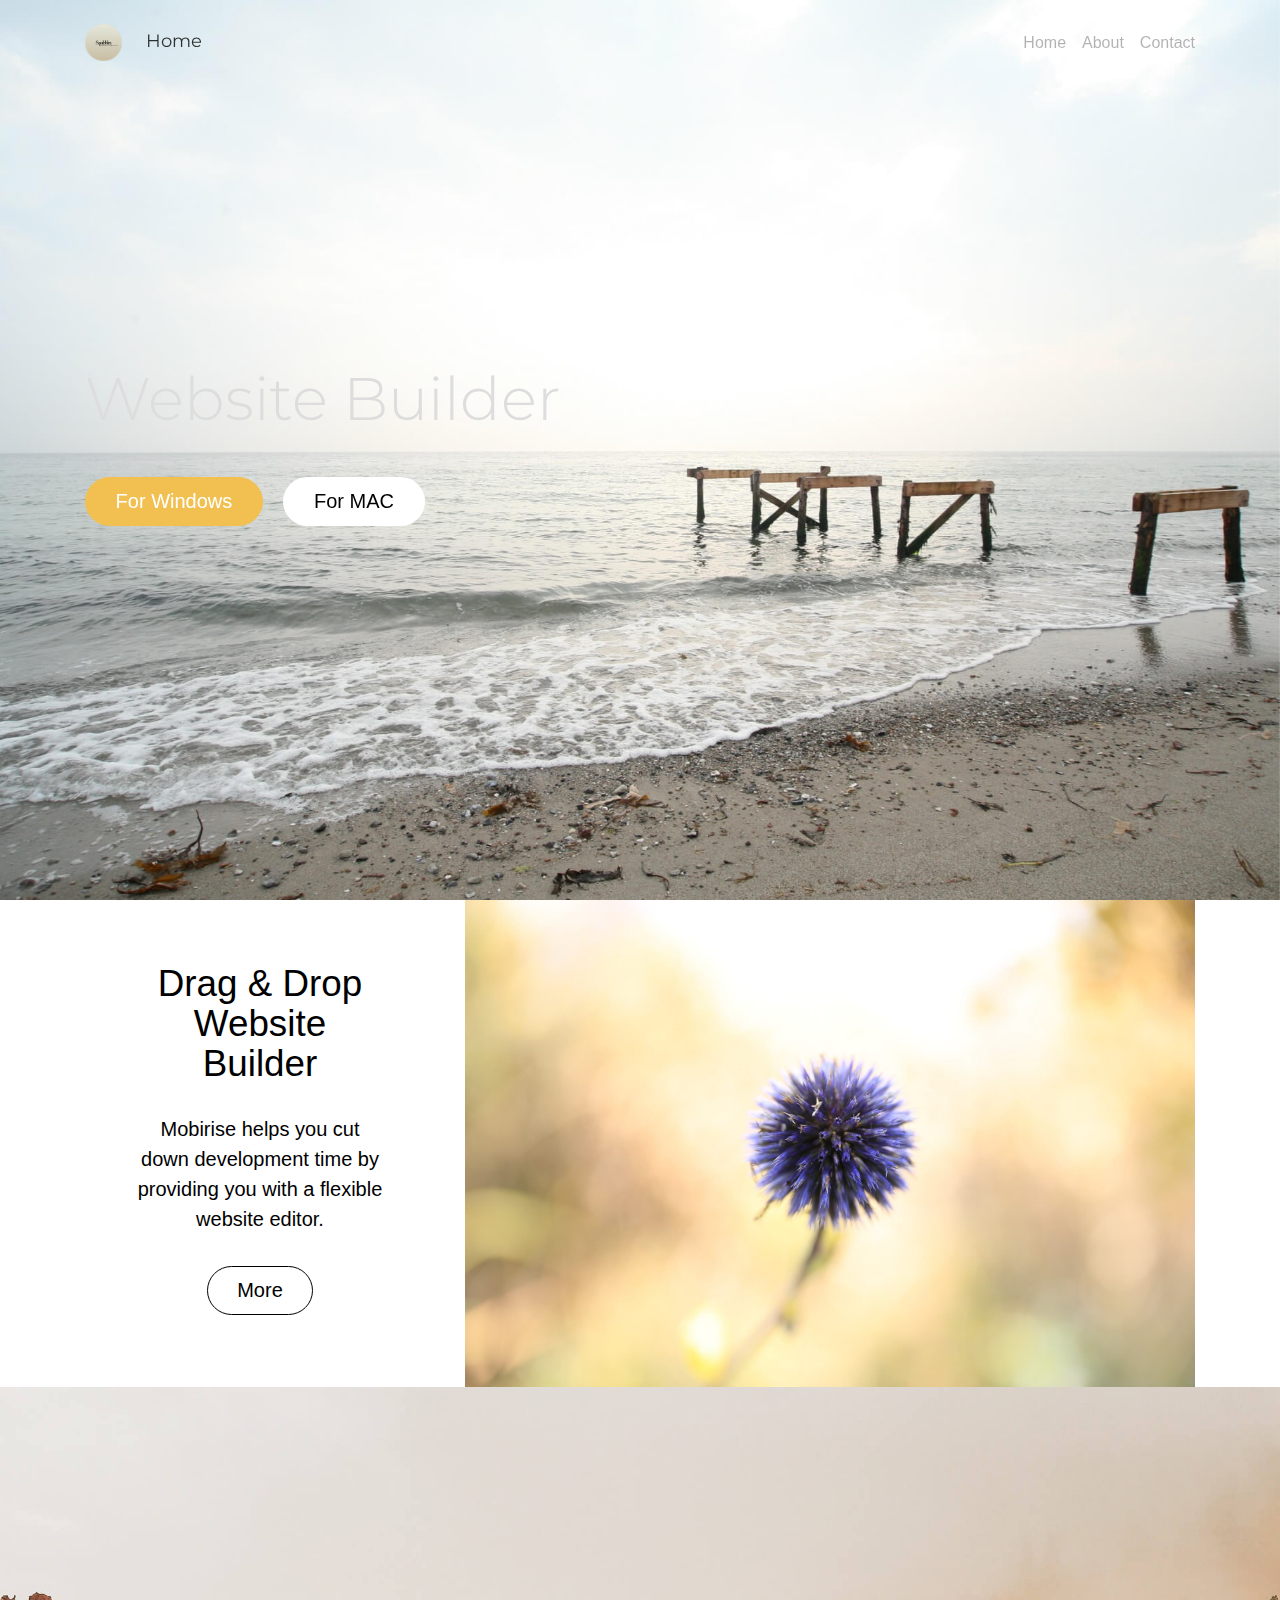
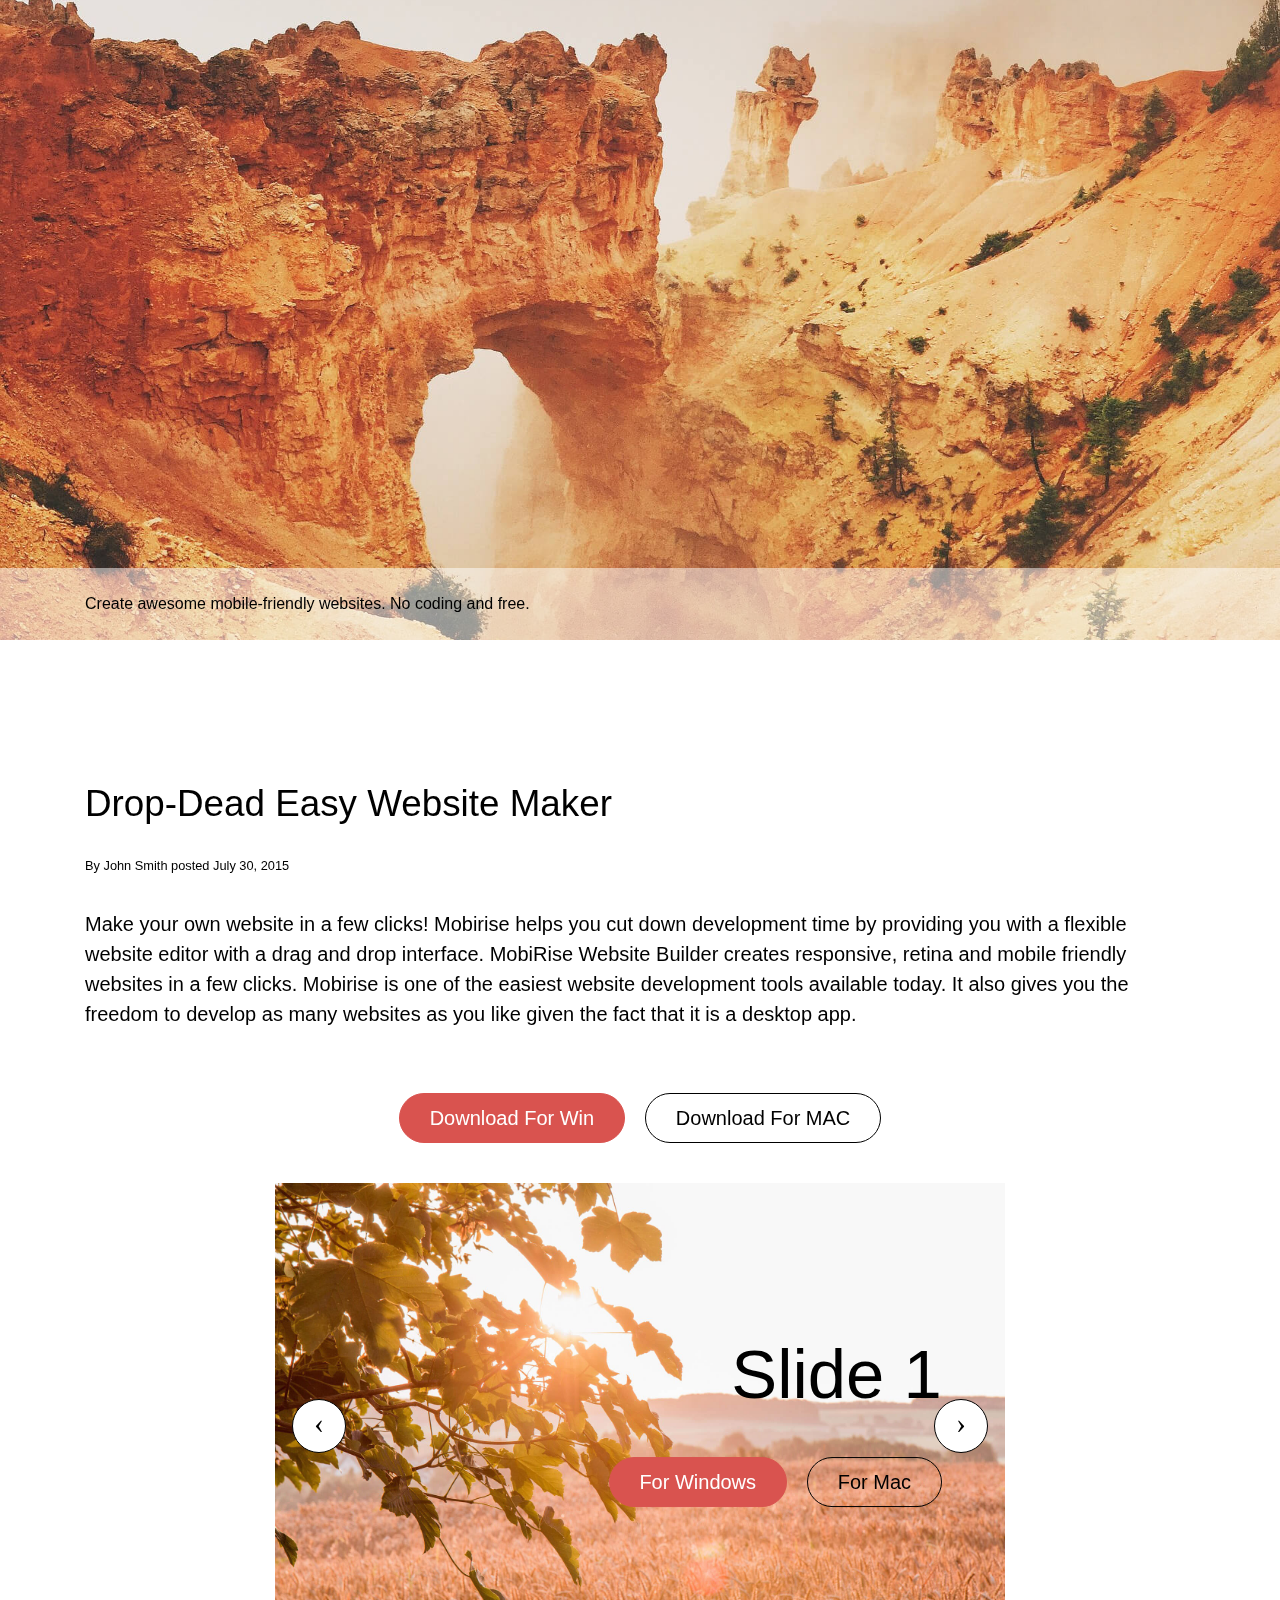
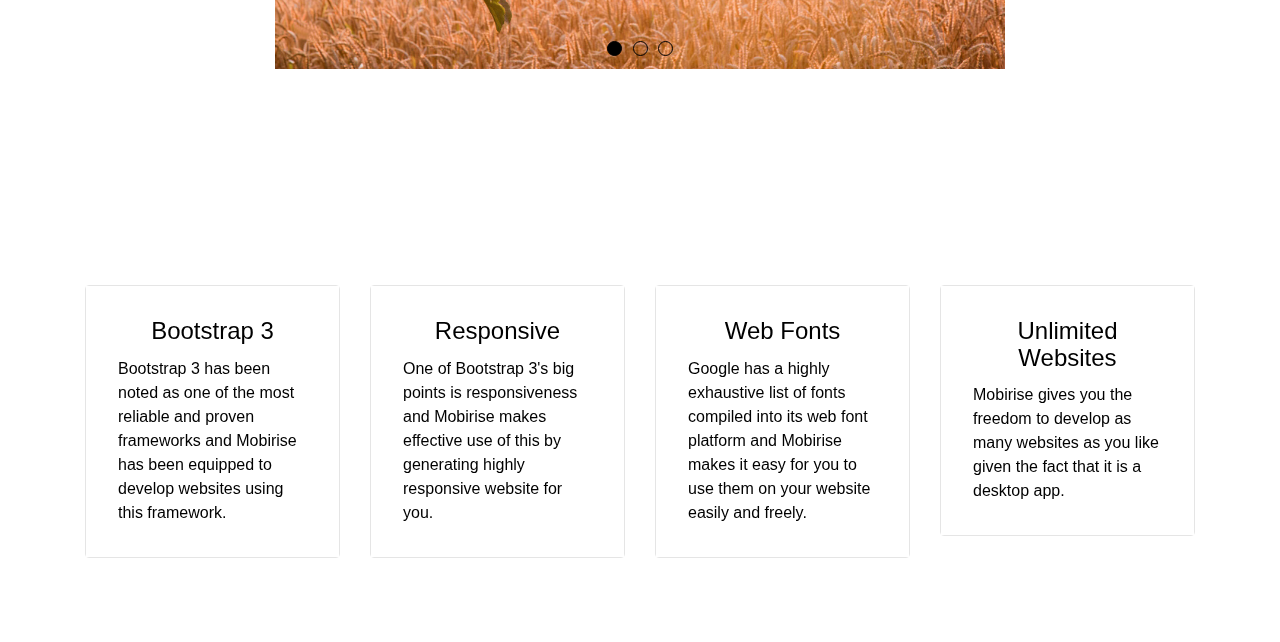
<file: index.html>
<!DOCTYPE html>
<html >
<head>

<meta charset="UTF-8">
<meta http-equiv="X-UA-Compatible" content="IE=edge">
<meta name="viewport" content="width=device-width, initial-scale=1, minimum-scale=1">
<link href="assets/images/icon-128x128.png" rel="shortcut icon" type="image/x-icon">
<meta name="description" content="">
<title>Home</title>
<link rel="stylesheet" href="assets/web/assets/mobirise-icons/mobirise-icons.css">

<!-- Customized Google Fonts -->
<link href="https://fonts.googleapis.com/css?family=Montserrat" rel="stylesheet">
<link href="https://fonts.googleapis.com/css?family=Lato" rel="stylesheet"> 

<link rel="stylesheet" href="assets/tether/tether.min.css">
<link rel="stylesheet" href="assets/bootstrap/css/bootstrap.min.css">
<link rel="stylesheet" href="assets/soundcloud-plugin/style.css">
<link rel="stylesheet" href="assets/puritym/css/style.css">
<link rel="stylesheet" href="assets/mobirise/css/mbr-additional.css" type="text/css">
</head>
<body>
<nav class="navbar navbar-light mbr-navbar navbar-transparent navbar-fixed-top" id="menu-0" data-rv-view="0">
  <div class="container">
    <button class="navbar-toggler pull-right hidden-md-up" type="button" data-toggle="collapse" data-target="#exCollapsingNavbar2">
    <div class="hamburger-icon"></div>
    </button>
    <div class="clearfix"></div>
    <div class="collapse navbar-toggleable-sm" id="exCollapsingNavbar2"> <span class="navbar-logo"><a href="#"><img src="assets/images/icon-128x128.png" alt="Mobirise"></a></span> <span><a class="navbar-brand" href="https://squibblr5.github.io">Home</a></span>
      <ul class="nav navbar-nav pull-xs-right">
        <li class="nav-item"><a class="nav-link" href="#">Home</a></li>
        <li class="nav-item"><a class="nav-link" href="#">About</a></li>
        <li class="nav-item"><a class="nav-link" href="#">Contact</a></li>
      </ul>
    </div>
  </div>
</nav>
<section class="mbr-section mbr-section-full mbr-parallax-background mbr-after-navbar" id="header4-1" data-rv-view="2" style="background-image: url(assets/images/photo-2.jpg);">
  <div class="mbr-table-cell">
    <div class="container">
      <div class="row">
        <div class="col-md-9">
          <h1 class="mbr-section-title display-1">Website Builder</h1>
          <div class="mbr-buttons--left"><a class="btn btn-lg btn-warning" href="https://mobirise.com">For Windows</a> <a class="btn btn-lg btn-white" href="https://mobirise.com">For MAC</a></div>
        </div>
      </div>
    </div>
  </div>
</section>
<section class="mbr-section mbr-section-nopadding" id="msg-box4-2" data-rv-view="5" style="background-color: rgb(255, 255, 255); padding-top: 0rem; padding-bottom: 0rem;">
  <div class="container">
    <div class="row">
      <div class="col-xs-12 col-lg-3 mbr-inner-padding text-xs-center mbr-table-cell-lg">
        <h3 class="mbr-section-title display-4">Drag &amp; Drop Website Builder</h3>
        <div class="lead">
          <p>Mobirise helps you cut down development time by providing you with a flexible website editor.</p>
        </div>
        <div><a class="btn btn-lg btn-secondary-outline" href="https://mobirise.com">More</a></div>
      </div>
      <div class="col-xs-12 col-lg-9 mbr-table-cell-lg image-size" style="width: 50%;">
        <div class="mbr-figure"><img src="assets/images/photo-4.jpg"></div>
      </div>
    </div>
  </div>
</section>
<section class="mbr-section mbr-section-nopadding mbr-figure--caption-outside-bottom" id="image1-3" data-rv-view="8">
  <div class="mbr-figure">
    <div><img src="assets/images/photo-13.jpg"></div>
    <div class="mbr-figure-caption mbr-figure-caption-over">
      <div class="container">Create awesome mobile-friendly websites. No coding and free.</div>
    </div>
  </div>
</section>
<section class="mbr-section mbr-section__container mbr-section__container--first" id="header3-5" data-rv-view="10">
  <div class="container">
    <div class="row">
      <div class="col-md-12">
        <h3 class="mbr-section-title display-4">Drop-Dead Easy Website Maker</h3>
        <small>By John Smith posted July 30, 2015</small> </div>
    </div>
  </div>
</section>

<!-- Modified Section MD-12 from MD-8 Offset 2 -->
<section class="mbr-section mbr-section__container mbr-section__container--middle" id="content1-6" data-rv-view="12">
  <div class="container">
    <div class="row">
      <div class="col-md-12 lead">
        <p>Make your own website in a few clicks! Mobirise helps you cut down development time by providing you with a flexible website editor with a drag and drop interface. MobiRise Website Builder creates responsive, retina and mobile friendly websites in a few clicks. Mobirise is one of the easiest website development tools available today. It also gives you the freedom to develop as many websites as you like given the fact that it is a desktop app.</p>
      </div>
    </div>
  </div>
</section>
<section class="mbr-section mbr-section__container mbr-section__container--middle" id="buttons1-7" data-rv-view="13">
  <div class="container">
    <div class="row">
      <div class="col-md-8 col-md-offset-2">
        <div class="text-xs-center"><a class="btn btn-lg btn-danger" href="https://mobirise.com/mobirise-free-win.zip">Download For Win</a> <a class="btn btn-lg btn-secondary-outline" href="https://mobirise.com/mobirise-free-mac.zip">Download For MAC</a></div>
      </div>
    </div>
  </div>
</section>
<section class="mbr-slider mbr-section mbr-section__container carousel slide mbr-section__container--last" data-ride="carousel" data-keyboard="false" data-wrap="true" data-interval="5000" id="slider2-8" data-rv-view="14">
  <div class=" container article-slider">
    <div class=" row">
      <div class=" col-md-8 col-md-offset-2">
        <ol class="carousel-indicators">
          <li data-app-prevent-settings="" data-target="#slider2-8" class="active" data-slide-to="0"></li>
          <li data-app-prevent-settings="" data-target="#slider2-8" data-slide-to="1"></li>
          <li data-app-prevent-settings="" data-target="#slider2-8" data-slide-to="2"></li>
        </ol>
        <div class="carousel-inner" role="listbox">
          <div class="mbr-section carousel-item dark center active">
            <div class="mbr-table-cell">
              <div> <img src="assets/images/photo-6.jpg">
                <div class="row">
                  <div class="col-md-8 col-md-offset-3 text-xs-right">
                    <h2 class="mbr-section-title display-1">Slide 1</h2>
                    <div><a class="btn btn-lg btn-danger" href="https://mobirise.com">For Windows</a> <a class="btn btn-lg btn-secondary-outline" href="https://mobirise.com">For Mac</a></div>
                  </div>
                </div>
              </div>
            </div>
          </div>
          <div class="mbr-section carousel-item dark center">
            <div class="mbr-table-cell">
              <div> <img src="assets/images/photo-9.jpg">
                <div class="row">
                  <div class="col-md-8 col-md-offset-1">
                    <h2 class="mbr-section-title display-1">Slide 2</h2>
                    <div><a class="btn btn-lg btn-danger" href="https://mobirise.com">For Windows</a> <a class="btn btn-lg btn-secondary-outline" href="https://mobirise.com">For Mac</a></div>
                  </div>
                </div>
              </div>
            </div>
          </div>
          <div class="mbr-section carousel-item dark center">
            <div class="mbr-table-cell">
              <div> <img src="assets/images/photo-10.jpg">
                <div class="row">
                  <div class="col-md-8 col-md-offset-2 text-xs-center">
                    <h2 class="mbr-section-title display-1">Slide 3</h2>
                    <div><a class="btn btn-lg btn-danger" href="https://mobirise.com">For Windows</a> <a class="btn btn-lg btn-secondary-outline" href="https://mobirise.com">For Mac</a></div>
                  </div>
                </div>
              </div>
            </div>
          </div>
        </div>
        <a data-app-prevent-settings="" class="left carousel-control" role="button" data-slide="prev" href="#slider2-8"> <span class="icon-prev" aria-hidden="true"></span> <span class="sr-only">Previous</span> </a> <a data-app-prevent-settings="" class="right carousel-control" role="button" data-slide="next" href="#slider2-8"> <span class="icon-next" aria-hidden="true"></span> <span class="sr-only">Next</span> </a> </div>
    </div>
  </div>
</section>
<section class="mbr-section mbr-section-small" id="content4-4" data-rv-view="26" style="background-color: rgb(255, 255, 255); padding-top: 4.5rem; padding-bottom: 4.5rem;">
  <div class="container">
    <div class="row">
      <div class="col-sm-6 col-md-3">
        <div class="card cart-block">
          <div class="card-block">
            <h4 class="card-title text-xs-center">Bootstrap 3</h4>
            <p class="card-text">Bootstrap 3 has been noted as one of the most reliable and proven frameworks and Mobirise has been equipped to develop websites using this framework.</p>
          </div>
        </div>
      </div>
      <div class="col-sm-6 col-md-3">
        <div class="card cart-block">
          <div class="card-block">
            <h4 class="card-title text-xs-center">Responsive</h4>
            <p class="card-text">One of Bootstrap 3's big points is responsiveness and Mobirise makes effective use of this by generating highly responsive website for you.</p>
          </div>
        </div>
      </div>
      <div class="col-sm-6 col-md-3">
        <div class="card cart-block">
          <div class="card-block">
            <h4 class="card-title text-xs-center">Web Fonts</h4>
            <p class="card-text">Google has a highly exhaustive list of fonts compiled into its web font platform and Mobirise makes it easy for you to use them on your website easily and freely.</p>
          </div>
        </div>
      </div>
      <div class="col-sm-6 col-md-3">
        <div class="card cart-block">
          <div class="card-block">
            <h4 class="card-title text-xs-center">Unlimited Websites</h4>
            <p class="card-text">Mobirise gives you the freedom to develop as many websites as you like given the fact that it is a desktop app.</p>
          </div>
        </div>
      </div>
    </div>
  </div>
</section>
<script src="assets/web/assets/jquery/jquery.min.js"></script> 
<script src="assets/tether/tether.min.js"></script> 
<script src="assets/bootstrap/js/bootstrap.min.js"></script> 
<script src="assets/smooth-scroll/smooth-scroll.js"></script> 
<script src="assets/jarallax/jarallax.js"></script> 
<script src="assets/bootstrap-carousel-swipe/bootstrap-carousel-swipe.js"></script> 
<script src="assets/puritym/js/script.js"></script>
</body>
</html>
</file>
<file: assets/web/assets/mobirise-icons/mobirise-icons.css>
@font-face {
  font-family: 'MobiriseIcons';
  src:  url('mobirise-icons.eot?spat4u');
  src:  url('mobirise-icons.eot?spat4u#iefix') format('embedded-opentype'),
    url('mobirise-icons.ttf?spat4u') format('truetype'),
    url('mobirise-icons.woff?spat4u') format('woff'),
    url('mobirise-icons.svg?spat4u#MobiriseIcons') format('svg');
  font-weight: normal;
  font-style: normal;
}

[class^="mbri-"], [class*=" mbri-"] {
  /* use !important to prevent issues with browser extensions that change fonts */
  font-family: MobiriseIcons !important;
  speak: none;
  font-style: normal;
  font-weight: normal;
  font-variant: normal;
  text-transform: none;
  line-height: 1;

  /* Better Font Rendering =========== */
  -webkit-font-smoothing: antialiased;
  -moz-osx-font-smoothing: grayscale;
}

.mbri-add-submenu:before {
  content: "\e900";
}
.mbri-alert:before {
  content: "\e901";
}
.mbri-align-center:before {
  content: "\e902";
}
.mbri-align-justify:before {
  content: "\e903";
}
.mbri-align-left:before {
  content: "\e904";
}
.mbri-align-right:before {
  content: "\e905";
}
.mbri-android:before {
  content: "\e906";
}
.mbri-apple:before {
  content: "\e907";
}
.mbri-arrow-down:before {
  content: "\e908";
}
.mbri-arrow-next:before {
  content: "\e909";
}
.mbri-arrow-prev:before {
  content: "\e90a";
}
.mbri-arrow-up:before {
  content: "\e90b";
}
.mbri-bold:before {
  content: "\e90c";
}
.mbri-bookmark:before {
  content: "\e90d";
}
.mbri-bootstrap:before {
  content: "\e90e";
}
.mbri-briefcase:before {
  content: "\e90f";
}
.mbri-browse:before {
  content: "\e910";
}
.mbri-bulleted-list:before {
  content: "\e911";
}
.mbri-calendar:before {
  content: "\e912";
}
.mbri-camera:before {
  content: "\e913";
}
.mbri-cart-add:before {
  content: "\e914";
}
.mbri-cart-full:before {
  content: "\e915";
}
.mbri-cash:before {
  content: "\e916";
}
.mbri-change-style:before {
  content: "\e917";
}
.mbri-chat:before {
  content: "\e918";
}
.mbri-clock:before {
  content: "\e919";
}
.mbri-close:before {
  content: "\e91a";
}
.mbri-cloud:before {
  content: "\e91b";
}
.mbri-code:before {
  content: "\e91c";
}
.mbri-contact-form:before {
  content: "\e91d";
}
.mbri-credit-card:before {
  content: "\e91e";
}
.mbri-cursor-click:before {
  content: "\e91f";
}
.mbri-cust-feedback:before {
  content: "\e920";
}
.mbri-database:before {
  content: "\e921";
}
.mbri-delivery:before {
  content: "\e922";
}
.mbri-desktop:before {
  content: "\e923";
}
.mbri-devices:before {
  content: "\e924";
}
.mbri-down:before {
  content: "\e925";
}
.mbri-download:before {
  content: "\e989";
}
.mbri-drag-n-drop:before {
  content: "\e927";
}
.mbri-drag-n-drop2:before {
  content: "\e928";
}
.mbri-edit:before {
  content: "\e929";
}
.mbri-edit2:before {
  content: "\e92a";
}
.mbri-error:before {
  content: "\e92b";
}
.mbri-extension:before {
  content: "\e92c";
}
.mbri-features:before {
  content: "\e92d";
}
.mbri-file:before {
  content: "\e92e";
}
.mbri-flag:before {
  content: "\e92f";
}
.mbri-folder:before {
  content: "\e930";
}
.mbri-gift:before {
  content: "\e931";
}
.mbri-github:before {
  content: "\e932";
}
.mbri-globe:before {
  content: "\e933";
}
.mbri-globe-2:before {
  content: "\e934";
}
.mbri-growing-chart:before {
  content: "\e935";
}
.mbri-hearth:before {
  content: "\e936";
}
.mbri-help:before {
  content: "\e937";
}
.mbri-home:before {
  content: "\e938";
}
.mbri-hot-cup:before {
  content: "\e939";
}
.mbri-idea:before {
  content: "\e93a";
}
.mbri-image-gallery:before {
  content: "\e93b";
}
.mbri-image-slider:before {
  content: "\e93c";
}
.mbri-info:before {
  content: "\e93d";
}
.mbri-italic:before {
  content: "\e93e";
}
.mbri-key:before {
  content: "\e93f";
}
.mbri-laptop:before {
  content: "\e940";
}
.mbri-layers:before {
  content: "\e941";
}
.mbri-left-right:before {
  content: "\e942";
}
.mbri-left:before {
  content: "\e943";
}
.mbri-letter:before {
  content: "\e944";
}
.mbri-like:before {
  content: "\e945";
}
.mbri-link:before {
  content: "\e946";
}
.mbri-lock:before {
  content: "\e947";
}
.mbri-login:before {
  content: "\e948";
}
.mbri-logout:before {
  content: "\e949";
}
.mbri-magic-stick:before {
  content: "\e94a";
}
.mbri-map-pin:before {
  content: "\e94b";
}
.mbri-menu:before {
  content: "\e94c";
}
.mbri-mobile:before {
  content: "\e94d";
}
.mbri-mobile2:before {
  content: "\e94e";
}
.mbri-mobirise:before {
  content: "\e94f";
}
.mbri-more-horizontal:before {
  content: "\e950";
}
.mbri-more-vertical:before {
  content: "\e951";
}
.mbri-music:before {
  content: "\e952";
}
.mbri-new-file:before {
  content: "\e953";
}
.mbri-numbered-list:before {
  content: "\e954";
}
.mbri-opened-folder:before {
  content: "\e955";
}
.mbri-pages:before {
  content: "\e956";
}
.mbri-paper-plane:before {
  content: "\e957";
}
.mbri-paperclip:before {
  content: "\e958";
}
.mbri-photo:before {
  content: "\e959";
}
.mbri-photos:before {
  content: "\e95a";
}
.mbri-pin:before {
  content: "\e95b";
}
.mbri-play:before {
  content: "\e95c";
}
.mbri-plus:before {
  content: "\e95d";
}
.mbri-preview:before {
  content: "\e95e";
}
.mbri-print:before {
  content: "\e95f";
}
.mbri-protect:before {
  content: "\e960";
}
.mbri-question:before {
  content: "\e961";
}
.mbri-quote-left:before {
  content: "\e962";
}
.mbri-quote-right:before {
  content: "\e963";
}
.mbri-refresh:before {
  content: "\e964";
}
.mbri-responsive:before {
  content: "\e965";
}
.mbri-right:before {
  content: "\e966";
}
.mbri-rocket:before {
  content: "\e967";
}
.mbri-sad-face:before {
  content: "\e968";
}
.mbri-sale:before {
  content: "\e969";
}
.mbri-save:before {
  content: "\e96a";
}
.mbri-search:before {
  content: "\e96b";
}
.mbri-setting:before {
  content: "\e96c";
}
.mbri-setting2:before {
  content: "\e96d";
}
.mbri-setting3:before {
  content: "\e96e";
}
.mbri-share:before {
  content: "\e96f";
}
.mbri-shopping-bag:before {
  content: "\e970";
}
.mbri-shopping-basket:before {
  content: "\e971";
}
.mbri-shopping-cart:before {
  content: "\e972";
}
.mbri-sites:before {
  content: "\e973";
}
.mbri-smile-face:before {
  content: "\e974";
}
.mbri-speed:before {
  content: "\e975";
}
.mbri-star:before {
  content: "\e976";
}
.mbri-success:before {
  content: "\e977";
}
.mbri-sun:before {
  content: "\e978";
}
.mbri-sun2:before {
  content: "\e979";
}
.mbri-tablet:before {
  content: "\e97a";
}
.mbri-tablet-vertical:before {
  content: "\e97b";
}
.mbri-target:before {
  content: "\e97c";
}
.mbri-timer:before {
  content: "\e97d";
}
.mbri-to-ftp:before {
  content: "\e97e";
}
.mbri-to-local-drive:before {
  content: "\e97f";
}
.mbri-touch-swipe:before {
  content: "\e980";
}
.mbri-touch:before {
  content: "\e981";
}
.mbri-trash:before {
  content: "\e982";
}
.mbri-underline:before {
  content: "\e983";
}
.mbri-unlink:before {
  content: "\e984";
}
.mbri-unlock:before {
  content: "\e985";
}
.mbri-up-down:before {
  content: "\e986";
}
.mbri-up:before {
  content: "\e987";
}
.mbri-update:before {
  content: "\e988";
}
.mbri-upload:before {
 content: "\e926"; 
}
.mbri-user:before {
  content: "\e98a";
}
.mbri-user2:before {
  content: "\e98b";
}
.mbri-users:before {
  content: "\e98c";
}
.mbri-video:before {
  content: "\e98d";
}
.mbri-video-play:before {
  content: "\e98e";
}
.mbri-watch:before {
  content: "\e98f";
}
.mbri-website-theme:before {
  content: "\e990";
}
.mbri-wifi:before {
  content: "\e991";
}
.mbri-windows:before {
  content: "\e992";
}
.mbri-zoom-out:before {
  content: "\e993";
}
.mbri-redo:before {
  content: "\e994";
}
.mbri-undo:before {
  content: "\e995";
}
</file>
<file: assets/soundcloud-plugin/style.css>
.addons-container {
  position: relative;
  margin-left: auto;
  margin-right: auto;
  padding-right: 15px;
  padding-left: 15px; }
  @media (min-width: 576px) {
    .addons-container {
      padding-right: 15px;
      padding-left: 15px; } }
  @media (min-width: 768px) {
    .addons-container {
      padding-right: 15px;
      padding-left: 15px; } }
  @media (min-width: 992px) {
    .addons-container {
      padding-right: 15px;
      padding-left: 15px; } }
  @media (min-width: 1200px) {
    .addons-container {
      padding-right: 15px;
      padding-left: 15px; } }
  @media (min-width: 576px) {
    .addons-container {
      width: 540px;
      max-width: 100%; } }
  @media (min-width: 768px) {
    .addons-container {
      width: 720px;
      max-width: 100%; } }
  @media (min-width: 992px) {
    .addons-container {
      width: 960px;
      max-width: 100%; } }
  @media (min-width: 1200px) {
    .addons-container {
      width: 1140px;
      max-width: 100%; } }

.addons-container-inner{
    position: relative;
    width: 100%;
    min-height: 1px;
    padding-right: 15px;
    padding-left: 15px;
}
@media (min-width: 567px) {
    .addons-container-inner{
        -ms-flex: 0 0 66.666667%;
        flex: 0 0 66.666667%;
        max-width: 66.666667%;
    }
}
.addons-row{
    display: flex;
    justify-content:center;
}
</file>
<file: assets/mobirise/css/mbr-additional.css>
@import url(https://fonts.googleapis.com/css?family=Montserrat:400,700);


#menu-0 .navbar-toggler {
  color: #dddddd;
}
#menu-0 .navbar-brand {
  font-family: 'Montserrat', sans-serif;
  font-size: 18px;
}
#header4-1 H1 {
  color: #dddddd;
  font-family: 'Montserrat', sans-serif;
  font-size: 60px;
}
</file>
<file: assets/puritym/css/style.css>
/**
 * BOOTSTRAP CUSTOM
 */
.container {
  position: relative; }

.btn {
  margin-bottom: 0.5rem; }
  .btn + .btn {
    margin-left: 1rem; }

.btn-white {
  background: #fff;
  color: inherit; }

.btn-black {
  background: #000;
  color: #fff; }

.btn-social,
.btn-social:hover,
.btn-social:active,
.btn-social:focus {
  color: #fff; }

.display-1 {
  font-size: 4.3rem;
  margin-top: 3.9rem;
  margin-bottom: 2.8rem; }

.display-2 {
  font-size: 3.5rem;
  margin-top: 3.5rem;
  margin-bottom: 2.5rem; }

.display-3 {
  font-size: 2.8rem;
  margin-top: 3.2rem;
  margin-bottom: 2rem; }

.display-4 {
  font-size: 2.3rem;
  margin-top: 2.3rem;
  margin-bottom: 1.8rem; }

p.lead,
.lead p {
  margin-bottom: 2rem; }

.card .card-img-top {
  width: 100%; }

.card-block {
  background-color: #fff; }

@media (min-width: 768px) {
  .col-md-4:nth-of-type(3n+1) {
    clear: left; } }
@media (min-width: 544px) and (max-width: 767px) {
  .col-md-4:nth-of-type(odd) {
    clear: left; } }
.row.no-gutter {
  margin-left: 0;
  margin-right: 0; }

.row.no-gutter > [class*=col-]:not(:first-child),
.row.no-gutter > [class*=col-]:not(:last-child) {
  padding-right: 0;
  padding-left: 0; }

blockquote {
  padding: .5rem 1rem;
  margin: 0 0 1rem;
  margin-bottom: 1rem;
  font-size: 1.25rem;
  border-left: .25rem solid #f1c050; }

/**
 * TYPOGRAPHY
 */
body {
  font-family: "Alegreya Sans", sans-serif; }

h1, h2, h3, h4, h5, h6,
.h1, .h2, .h3, .h4, .h5, .h6,
.display-1, .display-2, .display-3, .display-4 {
  font-family: "Playfair Display", sans-serif; }

/**
 * MAPS
 */
@-webkit-keyframes mapCircleLoading {
  from {
    -webkit-transform: rotate(0deg); }
  to {
    -webkit-transform: rotate(359deg); } }
@keyframes mapCircleLoading {
  from {
    transform: rotate(0deg); }
  to {
    transform: rotate(359deg); } }
.mbr-map {
  position: relative; }
  .mbr-map iframe {
    height: 100%;
    width: 100%; }
  .mbr-map [data-state-details] {
    color: #6b6763;
    font-family: "Alegreya Sans", sans-serif;
    font-size: 1.25rem;
    height: 1.5em;
    margin-top: -0.75em;
    padding-left: 20px;
    padding-right: 20px;
    position: absolute;
    text-align: center;
    top: 50%;
    width: 100%; }
  .mbr-map[data-state] {
    background: #e9e5dc; }
  .mbr-map[data-state="loading"] [data-state-details] {
    display: none; }
  .mbr-map[data-state="loading"]::after {
    content: "";
    -webkit-animation: mapCircleLoading .6s infinite linear;
    animation: mapCircleLoading .6s infinite linear;
    border-radius: 50%;
    border: 6px rgba(255, 255, 255, 0.35) solid;
    border-top-color: #fff;
    height: 40px;
    left: 50%;
    margin-left: -20px;
    margin-top: -20px;
    position: absolute;
    top: 50%;
    width: 40px; }

/**
 * SECTIONS
 */
.mbr-section {
  position: relative;
  padding-top: 9rem;
  padding-bottom: 9rem;
  background-position: 50% 50%;
  background-repeat: no-repeat;
  background-size: cover; }

.mbr-section-full {
  display: table;
  width: 100%;
  height: 100vh;
  padding-top: 0;
  padding-bottom: 0; }

.mbr-section-small {
  padding-top: 4.5rem;
  padding-bottom: 4.5rem; }

.mbr-section-nopadding {
  padding-top: 0;
  padding-bottom: 0; }

.mbr-section-title {
  margin-top: 0; }

.mbr-table {
  display: table; }

.mbr-table-cell {
  position: relative;
  display: table-cell;
  vertical-align: middle;
  padding-top: 9rem;
  padding-bottom: 9rem; }

.mbr-inner-padding {
  padding: 4rem; }

/* footer */
.mbr-footer {
  color: #fff; }
  .mbr-footer .mbr-map,
  .mbr-footer .mbr-google-map {
    height: 300px; }
  .mbr-footer .form-control {
    color: #fff;
    background-color: #26272c;
    border-color: #1b1c20; }
  .mbr-footer ul {
    list-style-type: none;
    padding: 0; }
    .mbr-footer ul li {
      position: relative;
      padding-left: 1.2rem; }
      .mbr-footer ul li:before {
        content: '';
        position: absolute;
        margin-left: -1.2rem;
        width: 10px;
        height: 1px;
        top: 50%;
        background-color: #fff; }

footer.mbr-footer {
  padding-top: 3rem;
  padding-bottom: 2rem; }

/**
 * NAVBAR
 */
.mbr-navbar {
  position: absolute;
  top: 0;
  right: 0;
  left: 0;
  padding: 1.5rem 1rem;
  background-color: #fff;
  z-index: 1030; }
  .mbr-navbar.navbar-fixed-top {
    position: fixed; }
  .mbr-navbar.navbar-transparent {
    background-color: transparent; }
  .mbr-navbar .navbar-logo {
    margin-right: 1.5rem;
    float: left; }
  .mbr-navbar .navbar-logo,
  .mbr-navbar .navbar-logo img {
    height: 37px; }
  .mbr-navbar .navbar-brand {
    margin-right: 1.5rem; }
  .mbr-navbar .navbar-divider,
  .mbr-navbar .navbar-nav .nav-item + .nav-item,
  .mbr-navbar .navbar-nav .nav-link + .nav-link {
    margin-left: 1rem; }
  .mbr-navbar .navbar-nav + .navbar-nav {
    margin-right: 20px; }

.mbr-navbar .hamburger-icon, .navbar-dropdown .hamburger-icon {
  content: "";
  width: 16px;
  -webkit-box-shadow: 0 -6px 0 1px,0 0 0 1px,0 6px 0 1px;
  -moz-box-shadow: 0 -6px 0 1px,0 0 0 1px,0 6px 0 1px;
  box-shadow: 0 -6px 0 1px,0 0 0 1px,0 6px 0 1px; }

/**
 * HELPERS
 */
/* Colors */
.text-white {
  color: #fff !important; }

.text-black {
  color: #000 !important; }

/**
 * Mobirise Classes
 */
.mbr-after-navbar:before {
  content: "";
  display: block;
  height: 54px; }

.mbr-section__container--first {
  padding-bottom: 1rem; }

.mbr-section__container--middle {
  padding-top: 1rem;
  padding-bottom: 1rem; }

.mbr-section__container--last {
  padding-top: 1rem; }

.mbr-overlay,
.mbr-background-video,
.mbr-background-video-preview {
  position: absolute;
  bottom: 0;
  left: 0;
  right: 0;
  top: 0; }

.mbr-overlay {
  background-color: #fff;
  opacity: 0.5;
  z-index: 1; }
  .mbr-overlay ~ * {
    z-index: 2; }

.mbr-background-video-preview {
  z-index: 0 !important; }

.mbr-figure {
  display: block;
  overflow: hidden;
  position: relative;
  width: 100%;
  margin: 0; }
  .mbr-figure img, .mbr-figure iframe {
    display: block;
    width: 100%; }
  .mbr-figure .mbr-figure-caption {
    width: 100%;
    padding: 1.5rem 0;
    background-color: #FFF8E0; }
  .mbr-figure .mbr-figure-caption-over {
    position: absolute;
    bottom: 0;
    background-color: rgba(255, 255, 255, 0.5); }

.mbr-map,
.mbr-google-map {
  height: 400px; }

.mbr-arrow {
  position: absolute;
  text-align: center;
  font-size: 35px;
  bottom: 71px;
  left: 50%;
  text-decoration: none !important;
  width: 30px;
  margin-left: -15px;
  line-height: 1px;
  padding: 0 20px;
  -webkit-animation: floating-arrow 1.6s infinite ease-in-out 0s;
  -o-animation: floating-arrow 1.6s infinite ease-in-out 0s;
  animation: floating-arrow 1.6s infinite ease-in-out 0s; }
  .mbr-arrow, .mbr-arrow:hover, .mbr-arrow:focus {
    color: inherit; }

@-webkit-keyframes floating-arrow {
  from {
    -webkit-transform: translateY(0);
    transform: translateY(0); }
  65% {
    -webkit-transform: translateY(11px);
    transform: translateY(11px); }
  to {
    -webkit-transform: translateY(0);
    transform: translateY(0); } }
@-o-keyframes floating-arrow {
  from {
    -webkit-transform: translateY(0);
    transform: translateY(0); }
  65% {
    -webkit-transform: translateY(11px);
    transform: translateY(11px); }
  to {
    -webkit-transform: translateY(0);
    transform: translateY(0); } }
@keyframes floating-arrow {
  from {
    -webkit-transform: translateY(0);
    transform: translateY(0); }
  65% {
    -webkit-transform: translateY(11px);
    transform: translateY(11px); }
  to {
    -webkit-transform: translateY(0);
    transform: translateY(0); } }
@media (max-width: 767px) {
  .mbr-arrow {
    bottom: 41px; } }
@media (max-width: 320px) {
  .mbr-arrow {
    bottom: 21px;
    text-align: center; } }
@media all and (device-width: 320px) and (device-height: 568px) and (orientation: portrait) {
  .mbr-arrow {
    bottom: 31px; } }
/*-------

   Slider

-------*/
.mbr-slider .carousel-inner > .active,
.mbr-slider .carousel-inner > .next,
.mbr-slider .carousel-inner > .prev {
  display: table; }

.mbr-slider .carousel-control {
  background-image: none;
  width: 54px;
  height: 54px;
  top: 50%;
  margin-top: -27px;
  line-height: 54px;
  border-radius: 27px;
  color: inherit;
  background: #fff;
  border: 1px solid #000;
  opacity: 1;
  text-shadow: none;
  z-index: 5;
  -webkit-transition: all 0.2s ease-in-out 0s;
  -o-transition: all 0.2s ease-in-out 0s;
  transition: all 0.2s ease-in-out 0s; }

.mbr-slider .carousel-control .icon-next,
.mbr-slider .carousel-control .icon-prev {
  margin-top: -18px;
  font-size: 30px; }

.mbr-slider .carousel-control.left {
  margin-left: 2rem; }

.mbr-slider .carousel-control.right {
  margin-right: 2rem; }

.mbr-slider .carousel-control:hover {
  background: #000;
  color: #fff; }

.mbr-slider .carousel-indicators {
  bottom: 0; }

.mbr-slider .carousel-indicators li,
.mbr-slider .carousel-indicators .active {
  width: 15px;
  height: 15px;
  margin: 3px;
  border: 1px solid #000; }

.mbr-slider .carousel-indicators .active {
  background-color: #000; }

.mbr-slider .mbr-overlay {
  z-index: 0; }

@media (max-width: 767px) {
  .mbr-slider .carousel-control {
    top: auto;
    bottom: 20px; }

  .mbr-slider > .container .carousel-control {
    margin-bottom: 0px; } }
/* boxed slider */
.mbr-slider > .boxed-slider {
  position: relative;
  padding: 93px 0; }

.mbr-slider > .boxed-slider > div {
  position: relative; }

.mbr-slider > .container img {
  width: 100%; }

.mbr-slider > .container img + .row {
  position: absolute;
  top: 50%;
  left: 0;
  right: 0;
  -webkit-transform: translateY(-50%);
  -moz-transform: translateY(-50%);
  transform: translateY(-50%); }

.mbr-slider .mbr-section {
  padding: 0;
  background-attachment: scroll; }

.mbr-slider .mbr-table-cell {
  padding: 0; }

.mbr-slider > .container .carousel-indicators {
  margin-bottom: 3px; }

/* article slider */
.mbr-slider > .article-slider .mbr-section,
.mbr-slider > .article-slider .mbr-section .mbr-table-cell {
  padding-top: 0;
  padding-bottom: 0; }

/*-------

   Gallery

-------*/
.mbr-gallery .mbr-gallery-item {
  position: relative;
  display: inline-block;
  width: 25%; }
  @media (max-width: 768px) {
    .mbr-gallery .mbr-gallery-item {
      width: 50%; } }
  @media (max-width: 400px) {
    .mbr-gallery .mbr-gallery-item {
      width: 100%; } }

.mbr-gallery .mbr-gallery-item > a {
  position: relative;
  display: block;
  background: #fff;
  outline: none; }

.mbr-gallery .mbr-gallery-item img {
  width: 100%;
  opacity: 1;
  -webkit-transition: .2s opacity ease-in-out;
  transition: .2s opacity ease-in-out; }

.mbr-gallery .mbr-gallery-item > a:hover img {
  opacity: 0.9; }

.mbr-gallery .mbr-gallery-item .icon {
  position: absolute;
  font-size: 30px;
  top: 50%;
  left: 50%;
  color: #000;
  opacity: 0;
  -webkit-transform: translateX(-50%) translateY(-50%);
  transform: translateX(-50%) translateY(-50%);
  -webkit-transition: .2s opacity ease-in-out;
  transition: .2s opacity ease-in-out; }

.mbr-gallery .mbr-gallery-item > a:hover .icon {
  opacity: 1; }

/* remove spacing */
.mbr-gallery .mbr-gallery-row.no-gutter {
  margin: 0; }

.mbr-gallery .mbr-gallery-row.no-gutter .mbr-gallery-item {
  padding: 0; }

/* container */
.mbr-gallery .container.mbr-gallery-layout-default {
  padding: 93px 0; }

/* fix horizontal scrollbar */
.mbr-gallery .mbr-gallery-layout-default,
.mbr-gallery .mbr-gallery-layout-article {
  overflow: hidden; }

/* lightbox */
.mbr-gallery .modal {
  position: fixed;
  overflow: hidden;
  padding-right: 0 !important; }

.mbr-gallery .modal-body {
  padding: 0; }

.mbr-gallery .modal-body img {
  width: 100%; }

.mbr-gallery .modal .close {
  position: absolute;
  background-image: none;
  font-size: 20px;
  width: 54px;
  height: 54px;
  border-radius: 27px;
  color: #000;
  top: 2rem;
  right: 2rem;
  line-height: 54px;
  opacity: 1;
  border: 1px solid #000;
  text-align: center;
  text-shadow: none;
  z-index: 5;
  -webkit-transition: all 0.2s ease-in-out 0s;
  -o-transition: all 0.2s ease-in-out 0s;
  transition: all 0.2s ease-in-out 0s; }

.mbr-gallery .modal .close:hover {
  background: #000;
  color: #fff; }

/* modal back color opacity */
.modal-backdrop.in {
  opacity: 0.8;
  filter: alpha(opacity=80); }

@media (max-width: 768px) {
  .mbr-gallery .modal-dialog {
    margin: 10px auto; }

  .mbr-gallery .carousel-indicators,
  .mbr-gallery .carousel-control,
  .mbr-gallery .modal .close {
    position: fixed; } }
/* fix fade in effect */
.mbr-gallery .modal.fade .modal-dialog {
  margin-top: -100px;
  -webkit-transition: margin-top 0.3s ease-out;
  -moz-transition: margin-top 0.3s ease-out;
  -o-transition: margin-top 0.3s ease-out;
  transition: margin-top 0.3s ease-out; }

.mbr-gallery .modal.in .modal-dialog,
.mbr-gallery .modal.fade .modal-dialog {
  -webkit-transform: none;
  -ms-transform: none;
  -o-transform: none;
  transform: none; }

.mbr-gallery .modal.in .modal-dialog {
  margin-top: 30px; }

/* iconfont default styling */
/* for buttons */
.mbr-iconfont.mbr-iconfont-btn,
.mbr-buttons__btn .mbr-iconfont {
  padding-right: 0.3em;
  font-size: 1.5em;
  line-height: 0.5em;
  vertical-align: text-bottom;
  position: relative;
  top: -0.1em;
  text-decoration: none; }

/* menu links */
.mbr-iconfont.mbr-iconfont-btn-parent,
.mbr-buttons__link .mbr-iconfont {
  padding-right: 0.3em;
  font-size: 1.3em;
  top: -0.2em;
  position: relative;
  vertical-align: middle; }

/* msg-box4 */
.mbr-iconfont.mbr-iconfont-msg-box4,
.mbr-iconfont.mbr-iconfont-msg-box5 {
  font-size: 357px;
  text-decoration: none;
  color: #000; }

/*menu logo */
.mbr-iconfont.mbr-iconfont-menu,
.mbr-iconfont.mbr-iconfont-ext__menu {
  font-size: 37px;
  text-decoration: none;
  color: rgba(0, 0, 0, 0.8); }

/* contacts1 */
.mbr-iconfont.mbr-iconfont-contacts1 {
  font-size: 119px;
  text-decoration: none;
  color: #9C9C9C; }

.mbr-iconfont.mbr-iconfont-features1 {
  font-size: 140px;
  text-decoration: none;
  text-align: center;
  display: block;
  margin-top: 0.2em; }

.mbr-table-cell-lg {
  position: relative;
  display: table-cell;
  vertical-align: middle;
  padding-top: 0;
  padding-bottom: 0;
  float: none; }

@media (max-width: 991px) {
  .mbr-table-cell-lg {
    display: block; } }
/*image-resize*/
.image-size .mbr-figure {
  text-align: center; }

@media (max-width: 991px) {
  .image-size {
    width: 100% !important; }
    .image-size .mbr-iconfont {
      font-size: 260px !important; } }

/*# sourceMappingURL=style.css.map */
.engine {
	position: absolute;
	text-indent: -2400px;
	text-align: center;
	padding: 0;
	top: 0;
	left: -2400px;
}
</file>
